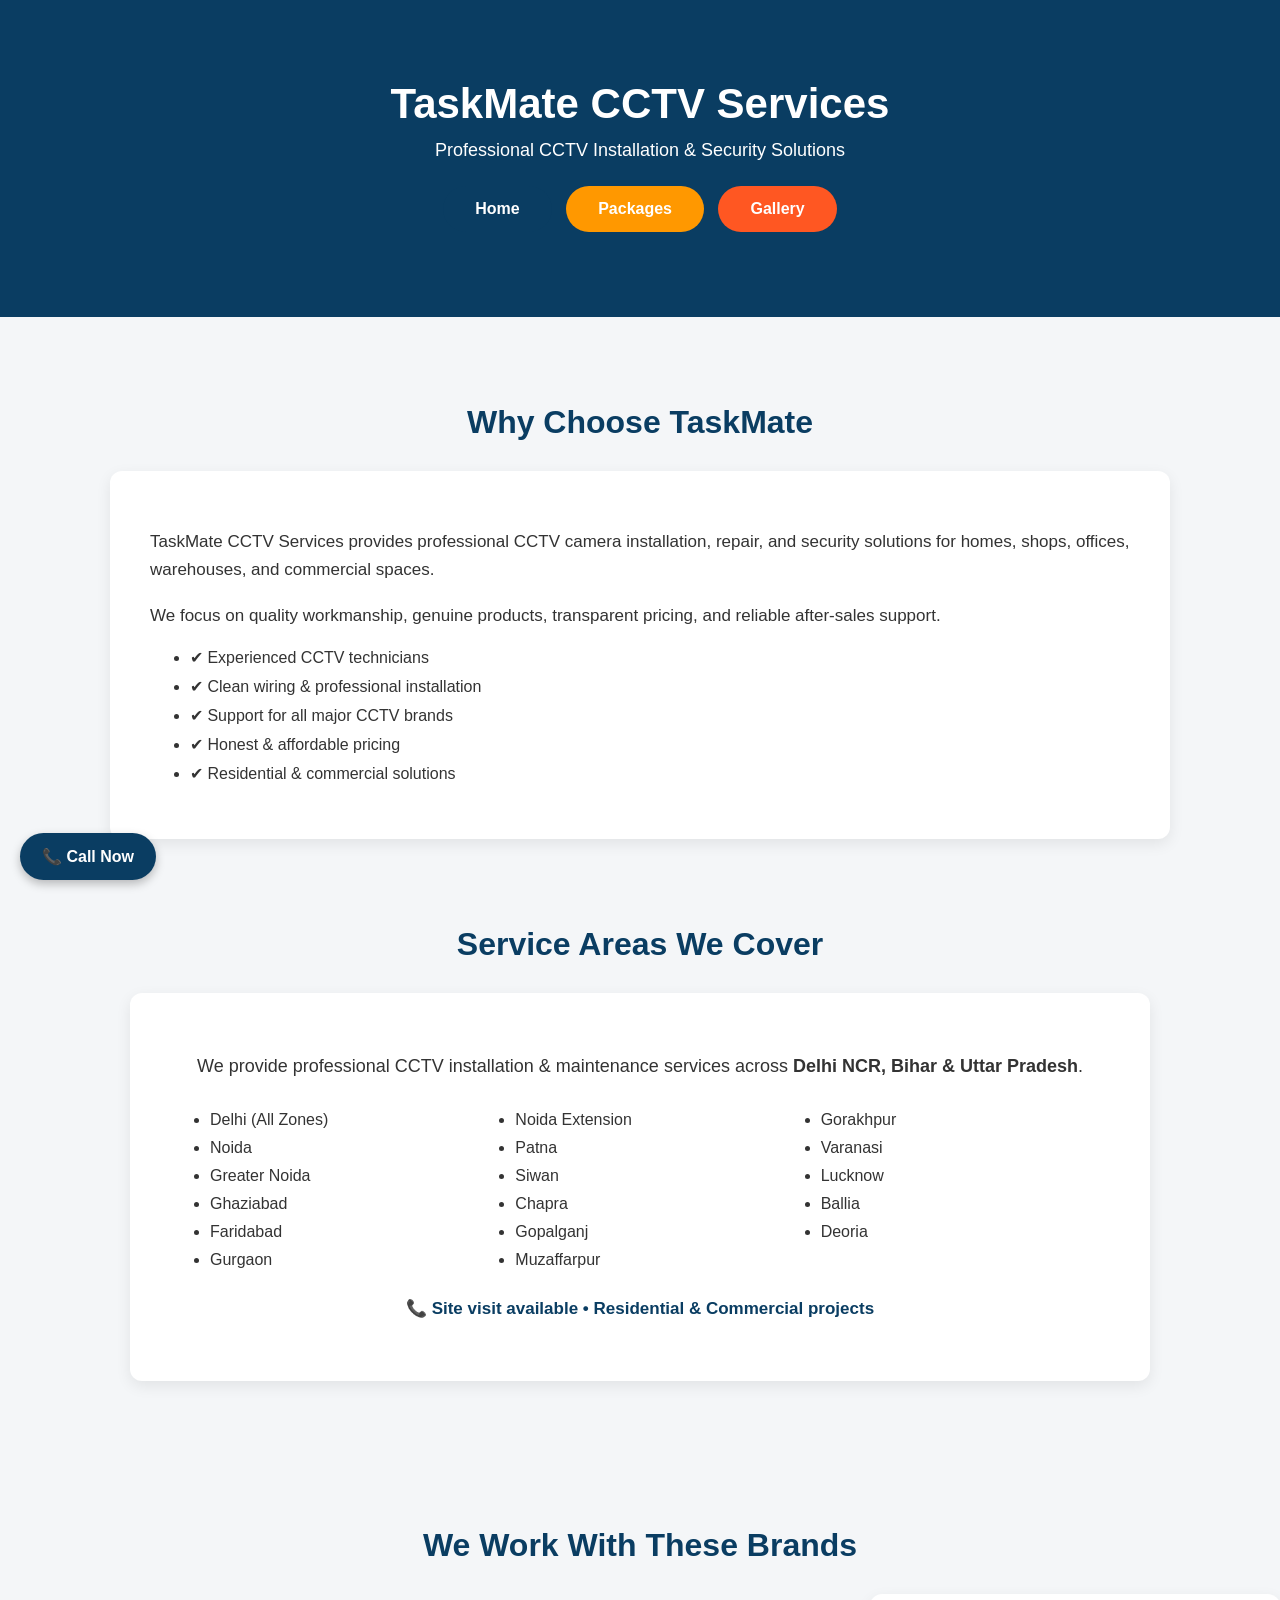
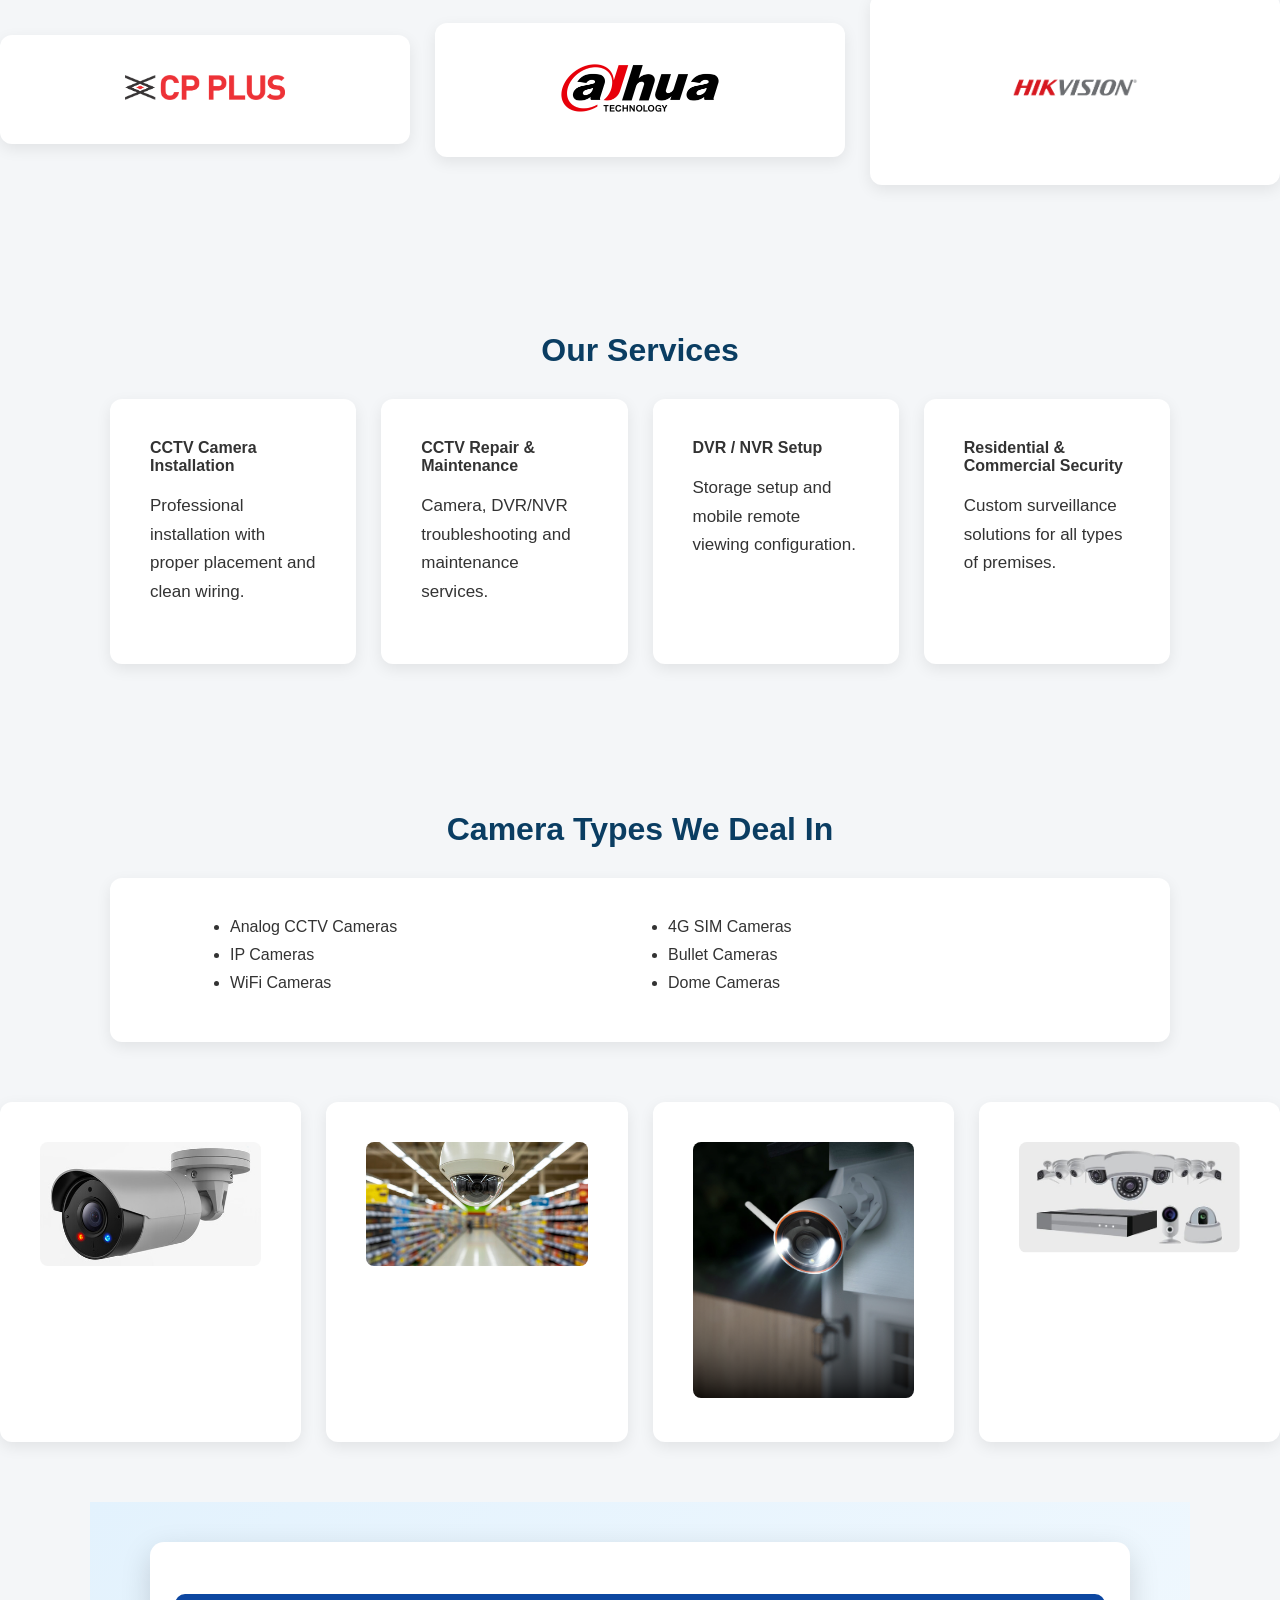
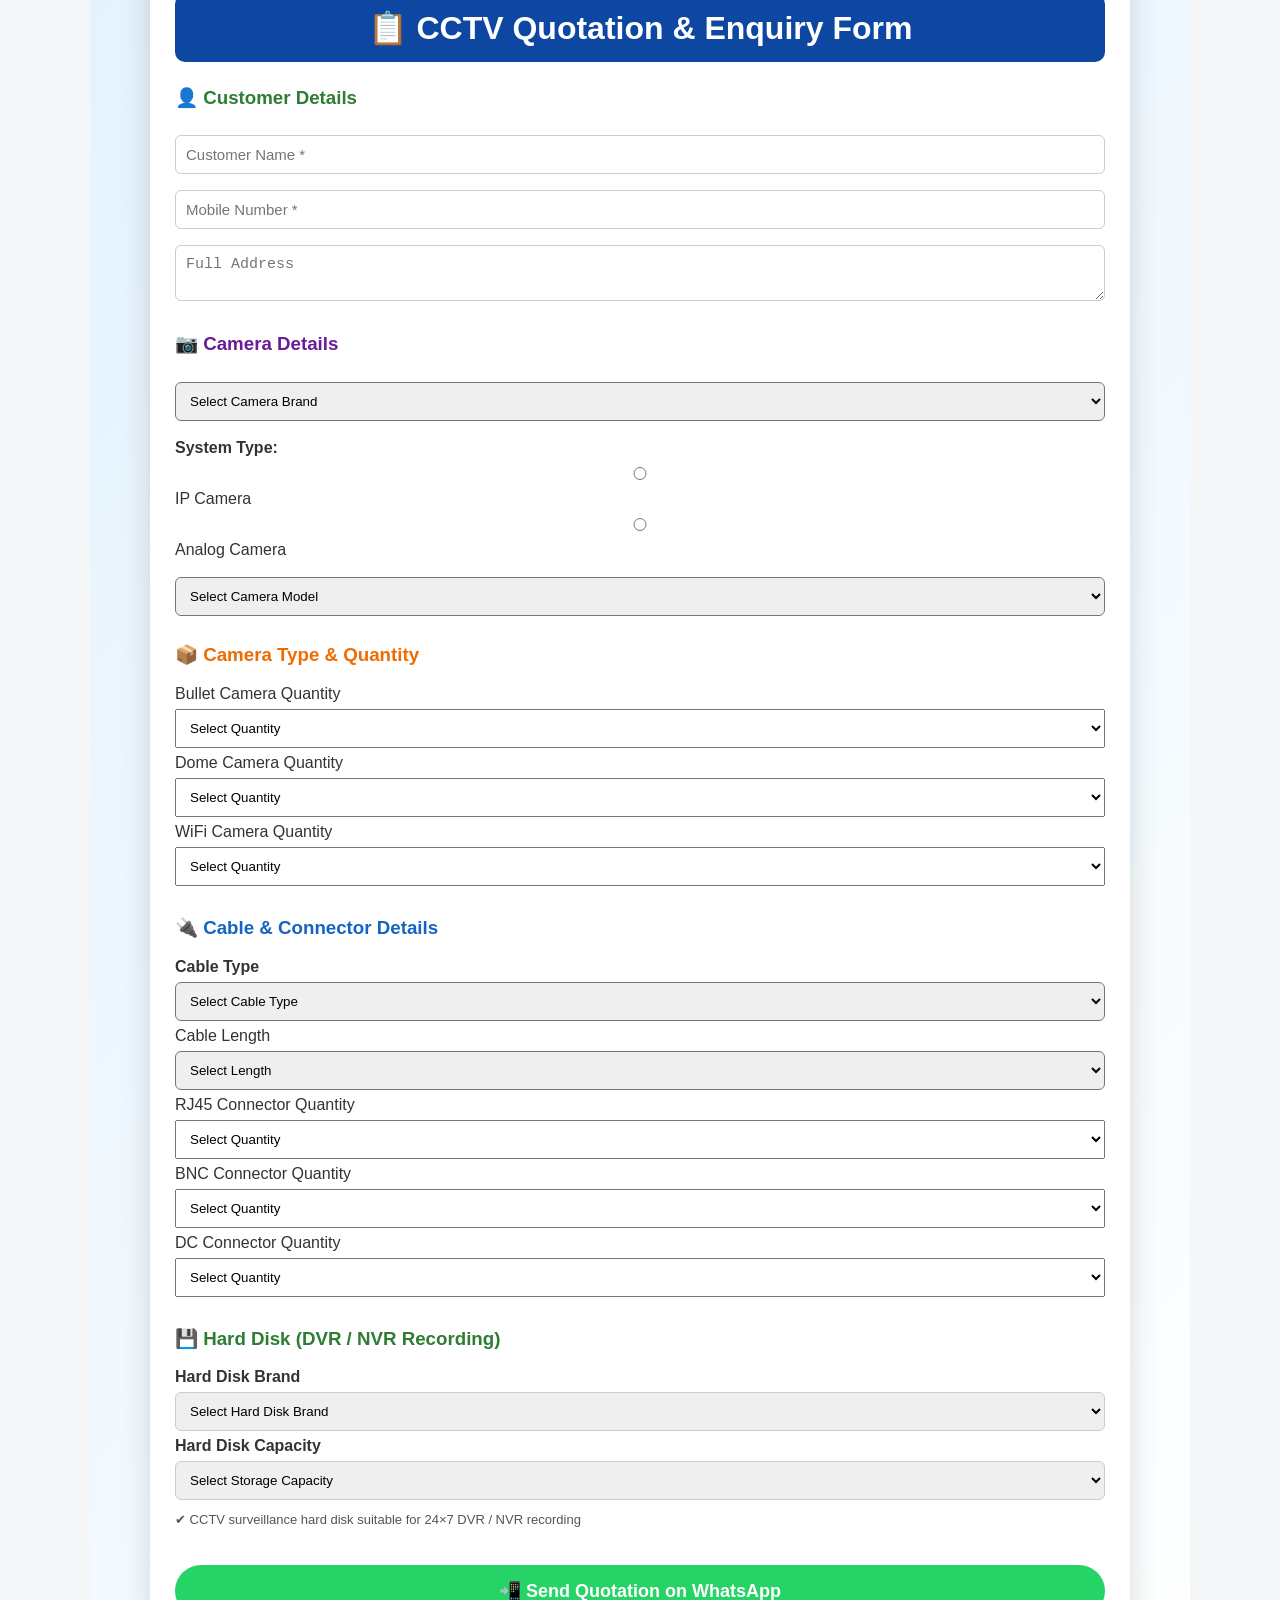
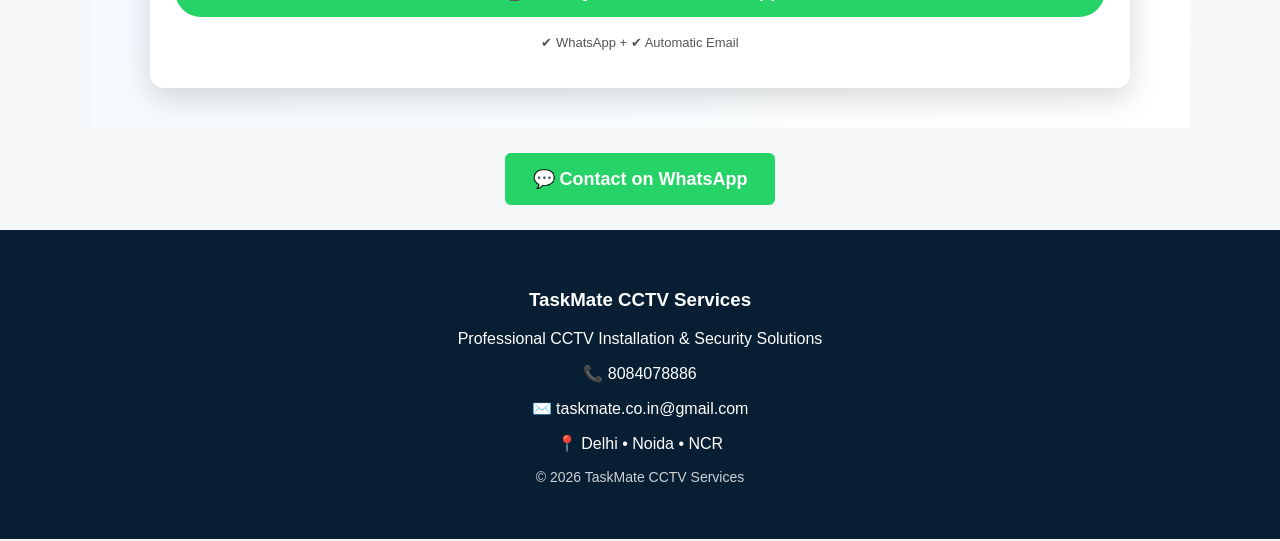
<file: index.html>
<!DOCTYPE html>
<html lang="en">
<head>
<meta charset="UTF-8">
<title>TaskMate CCTV Services</title>
<meta name="google-site-verification" content="LXJFi7jxEMC9XlQSpb-tr_0wqP33pbTT5JK7xH9klZg" />
<meta name="viewport" content="width=device-width, initial-scale=1.0">
<meta name="description" content="TaskMate CCTV Services – Professional CCTV Installation, Repair & Security Solutions in Delhi NCR">
<meta name="keywords" content="Best CCTV installer near me, CCTV installation service near me, CCTV maintenance service near me, CCTV camera repair near me, CCTV technician near me, Professional CCTV installer near me, CCTV service provider near me, CCTV AMC service near me, Home CCTV installation near me, Shop CCTV installation near me, Office CCTV installation near me, CCTV technician in Delhi, CCTV installer in Noida, CCTV service in Greater Noida, CCTV camera installation Delhi NCR, CCTV camera maintenance Delhi, Best CCTV technician in Noida, CCTV repair service in Greater Noida, Affordable CCTV installation near me, Trusted CCTV service near me, TaskMate CCTV Services, TaskMate CCTV Installer, TaskMate CCTV Service">

<meta name="author" content="TaskMate CCTV Services">

<style>
*{box-sizing:border-box}
body{
  margin:0;
  font-family:Arial, Helvetica, sans-serif;
  background:#f4f6f8;
  color:#333;
}

/* HEADER */
header{
  background:#0a3d62;
  color:#fff;
  padding:80px 20px;
  text-align:center;
}
header h1{
  margin:0;
  font-size:42px;
}
header p{
  margin-top:12px;
  font-size:18px;
}

/* SECTION */
section{
  max-width:1100px;
  margin:auto;
  padding:60px 20px;
}
h2{
  text-align:center;
  color:#0a3d62;
  margin-bottom:30px;
  font-size:32px;
}

/* BOX */
.box{
  background:#fff;
  padding:40px;
  border-radius:12px;
  box-shadow:0 5px 15px rgba(0,0,0,0.08);
}
.box p{
  font-size:17px;
  line-height:1.7;
}
.box ul li{
  margin-bottom:10px;
  font-size:16px;
}

/* GRID */
.grid{
  display:grid;
  grid-template-columns:repeat(auto-fit,minmax(240px,1fr));
  gap:25px;
}

/* FORM */
input, textarea, button{
  width:100%;
  padding:12px;
  margin:10px 0;
  border-radius:6px;
  border:1px solid #ccc;
  font-size:15px;
}
button{
  background:#0a3d62;
  color:#fff;
  border:none;
  font-weight:600;
  cursor:pointer;
}
button:hover{
  background:#08324f;
}

/* FOOTER */
footer{
  background:#081f33;
  color:#fff;
  padding:40px 20px;
  text-align:center;
}

/* FLOAT CALL BUTTON */
.call-btn{
  position:fixed;
  left:20px;
  bottom:20px;
  background:#0a3d62;
  color:#fff;
  padding:14px 22px;
  border-radius:50px;
  font-weight:600;
  text-decoration:none;
  box-shadow:0 4px 10px rgba(0,0,0,0.25);
  z-index:9999;
}
  /* ===== Service Areas Mobile Fix ===== */
@media (max-width: 768px) {

  /* Force single column on mobile */
  ul[style*="columns"] {
    columns: 1 !important;
    -webkit-columns: 1 !important;
    -moz-columns: 1 !important;
  }

  ul[style*="columns"] li {
    line-height: 1.6;
    font-size: 15px;
    margin-bottom: 10px;
  }

}

</style>
</head>

<body>

<header>
  <h1>TaskMate CCTV Services</h1>
  <p>Professional CCTV Installation & Security Solutions</p>

  <!-- NAVIGATION BUTTONS -->
  <div class="nav-buttons" style="margin-top:20px;text-align:center;">
    <a href="index.html" 
       style="display:inline-block;background:#0a3d62;color:#fff;
       padding:14px 32px;border-radius:30px;text-decoration:none;font-weight:600;margin:5px;">
      Home
    </a>

    <a href="packages.html" 
       style="display:inline-block;background:#ff9800;color:#fff;
       padding:14px 32px;border-radius:30px;text-decoration:none;font-weight:600;margin:5px;">
      Packages
    </a>

    <a href="gallery/gallery.html" 
       style="display:inline-block;background:#ff5722;color:#fff;
       padding:14px 32px;border-radius:30px;text-decoration:none;font-weight:600;margin:5px;">
      Gallery
    </a>
  </div>
</header>



<section>
  <h2>Why Choose TaskMate</h2>
  <div class="box">
    <p>
      TaskMate CCTV Services provides professional CCTV camera installation,
      repair, and security solutions for homes, shops, offices, warehouses,
      and commercial spaces.
    </p>
    <p>
      We focus on quality workmanship, genuine products, transparent pricing,
      and reliable after-sales support.
    </p>
    <ul>
      <li>✔ Experienced CCTV technicians</li>
      <li>✔ Clean wiring & professional installation</li>
      <li>✔ Support for all major CCTV brands</li>
      <li>✔ Honest & affordable pricing</li>
      <li>✔ Residential & commercial solutions</li>
    </ul>
  </div>
<section>
  <h2>Service Areas We Cover</h2>

  <div class="box">
    <p style="text-align:center;font-size:18px;">
      We provide professional CCTV installation & maintenance services across
      <strong>Delhi NCR, Bihar & Uttar Pradesh</strong>.
    </p>

    <ul style="columns:3;max-width:1000px;margin:30px auto 0;font-size:16px;">
      <!-- DELHI NCR -->
      <li>Delhi (All Zones)</li>
      <li>Noida</li>
      <li>Greater Noida</li>
      <li>Ghaziabad</li>
      <li>Faridabad</li>
      <li>Gurgaon</li>
      <li>Noida Extension</li>

      <!-- BIHAR -->
      <li>Patna</li>
      <li>Siwan</li>
      <li>Chapra</li>
      <li>Gopalganj</li>
      <li>Muzaffarpur</li>

      <!-- UTTAR PRADESH -->
      <li>Gorakhpur</li>
      <li>Varanasi</li>
      <li>Lucknow</li>
      <li>Ballia</li>
      <li>Deoria</li>
    </ul>

    <p style="text-align:center;margin-top:25px;font-weight:900;color:#0a3d62;">
      📞 Site visit available • Residential & Commercial projects
    </p>
  </div>
</section>

</section>
<h2>We Work With These Brands</h2>

<div class="grid" style="align-items:center; margin-bottom:60px;">

  <div class="box" style="text-align:center;">
    <img src="images/brands/cpplus-logo.png" alt="CP Plus CCTV Brand" style="max-width:160px;">
  </div>

  <div class="box" style="text-align:center;">
    <img src="images/brands/dahua-logo.png" alt="Dahua CCTV Brand" style="max-width:160px;">
  </div>

  <div class="box" style="text-align:center;">
    <img src="images/brands/hikvision-logo.png" alt="Hikvision CCTV Brand" style="max-width:160px;">
  </div>

</div>

<section>
  <h2>Our Services</h2>
  <div class="grid">
    <div class="box">
      <strong>CCTV Camera Installation</strong>
      <p>Professional installation with proper placement and clean wiring.</p>
    </div>
    <div class="box">
      <strong>CCTV Repair & Maintenance</strong>
      <p>Camera, DVR/NVR troubleshooting and maintenance services.</p>
    </div>
    <div class="box">
      <strong>DVR / NVR Setup</strong>
      <p>Storage setup and mobile remote viewing configuration.</p>
    </div>
    <div class="box">
      <strong>Residential & Commercial Security</strong>
      <p>Custom surveillance solutions for all types of premises.</p>
    </div>
  </div>
</section>

<section>
  <h2>Camera Types We Deal In</h2>
  <div class="box">
    <ul style="columns:2;max-width:900px;margin:auto;">
      <li>Analog CCTV Cameras</li>
      <li>IP Cameras</li>
      <li>WiFi Cameras</li>
      <li>4G SIM Cameras</li>
      <li>Bullet Cameras</li>
      <li>Dome Cameras</li>
    </ul>
  </div>
</section>
<div class="grid" style="margin-bottom:60px;">

  <div class="box" style="text-align:center;">
    <img src="images/cameras/bullet-camera.jpg" alt="Bullet CCTV Camera"
         style="max-width:100%;border-radius:8px;">
  </div>

  <div class="box" style="text-align:center;">
    <img src="images/cameras/dome-camera.jpg" alt="Dome CCTV Camera"
         style="max-width:100%;border-radius:8px;">
  </div>

  <div class="box" style="text-align:center;">
    <img src="images/cameras/bullet-icon.png" alt="WiFi CCTV Camera"
         style="max-width:100%;border-radius:8px;">
  </div>

  <div class="box" style="text-align:center;">
    <img src="images/cameras/nvr-dvr.webp" alt="DVR NVR CCTV System"
         style="max-width:100%;border-radius:8px;">
  </div>

</div>

<!-- ====== FINAL CCTV QUOTATION & ENQUIRY SECTION START ====== -->
<section id="enquiry" style="padding:40px 15px;background:linear-gradient(135deg,#e3f2fd,#ffffff);font-family:Arial,sans-serif;">
  <div style="max-width:980px;margin:auto;background:#fff;border-radius:14px;box-shadow:0 10px 30px rgba(0,0,0,0.15);padding:25px;">

    <h2 style="text-align:center;background:#0d47a1;color:#fff;padding:15px;border-radius:10px;margin-bottom:25px;">
      📋 CCTV Quotation & Enquiry Form
    </h2>

    <form id="quotationForm"
          action="https://formsubmit.co/taskmate.co.in@gmail.com"
          method="POST">
      <script>
document.getElementById('quotationForm').addEventListener('submit', function(){
  let msg =
    "New CCTV Quotation Enquiry\n\n" +
    "Name: " + document.getElementById('name').value + "\n" +
    "Mobile: " + document.getElementById('mobile').value + "\n" +
    "Address: " + document.getElementById('address').value + "\n\n" +

    "Camera Details\n" +
    "Brand: " + document.getElementById('brand').value + "\n" +
    "Model: " + document.getElementById('model').value + "\n" +
    "Bullet Qty: " + document.getElementById('bulletQty').value + "\n" +
    "Dome Qty: " + document.getElementById('domeQty').value + "\n" +
    "WiFi Qty: " + document.getElementById('wifiQty').value + "\n\n" +

    "Cable & Accessories\n" +
    "Cable Type: " + (document.querySelector('[name="Cable Type"]')?.value || '') + "\n" +
    "Cable Length: " + (document.querySelector('[name="Cable Length"]')?.value || '') + "\n" +
    "RJ45 Qty: " + (document.querySelector('[name="RJ45 Connector Qty"]')?.value || '') + "\n" +
    "BNC Qty: " + (document.querySelector('[name="BNC Connector Qty"]')?.value || '') + "\n" +
    "DC Qty: " + (document.querySelector('[name="DC Connector Qty"]')?.value || '') + "\n\n" +

    "Hard Disk\n" +
    "HDD Brand: " + (document.querySelector('[name="Hard Disk Brand"]')?.value || '') + "\n" +
    "HDD Capacity: " + (document.querySelector('[name="Hard Disk Capacity"]')?.value || '');

  window.open(
    "https://wa.me/918084078886?text=" + encodeURIComponent(msg),
    "_blank"
  );
});
</script>

      <!-- FormSubmit Settings -->
      <input type="hidden" name="_subject" value="New CCTV Quotation Enquiry">
      <input type="hidden" name="_captcha" value="false">
      <input type="hidden" name="_template" value="table">
<input type="hidden" name="_next"
value="https://taskmatecctvinstalation.github.io/taskmate/index.html">


      <!-- CUSTOMER DETAILS -->
      <h3 style="color:#2e7d32;">👤 Customer Details</h3>

      <input type="text" id="name" name="Customer Name" placeholder="Customer Name *" required style="width:100%;padding:10px;margin:8px 0;border-radius:6px;border:1px solid #ccc;">

      <input type="tel" id="mobile" name="Mobile Number" placeholder="Mobile Number *" required style="width:100%;padding:10px;margin:8px 0;border-radius:6px;border:1px solid #ccc;">

      <textarea id="address" name="Address" placeholder="Full Address" required style="width:100%;padding:10px;margin:8px 0;border-radius:6px;border:1px solid #ccc;"></textarea>

      <!-- CAMERA DETAILS -->
      <h3 style="color:#6a1b9a;margin-top:20px;">📷 Camera Details</h3>

      <!-- BRAND -->
      <select id="brand" name="Camera Brand" required style="width:100%;padding:10px;margin:8px 0;border-radius:6px;">
        <option value="">Select Camera Brand</option>
        <option>Hikvision</option>
        <option>CP Plus</option>
        <option>Dahua</option>
        <option>Honeywell</option>
        <option>Godrej</option>
        <option>Panasonic</option>
        <option>Prama</option>
        <option>No Preference</option>
      </select>

      <!-- SYSTEM TYPE -->
      <div style="margin:10px 0;">
        <strong>System Type:</strong><br>
        <label><input type="radio" name="System Type" value="IP Camera" required> IP Camera</label>
        &nbsp;&nbsp;
        <label><input type="radio" name="System Type" value="Analog Camera"> Analog Camera</label>
      </div>

      <!-- MODEL -->
      <select id="model" name="Camera Model" required style="width:100%;padding:10px;margin:8px 0;border-radius:6px;">
        <option value="">Select Camera Model</option>
        <option>2MP</option>
        <option>4MP</option>
        <option>5MP</option>
        <option>8MP</option>
        <option>ColorVu</option>
        <option>Full Color</option>
        <option>Audio Camera</option>
      </select>

      <!-- CAMERA TYPE & QUANTITY -->
      <h3 style="color:#ef6c00;margin-top:20px;">📦 Camera Type & Quantity</h3>

      <label>Bullet Camera Quantity</label>
      <select id="bulletQty" name="Bullet Camera Quantity" style="width:100%;padding:10px;margin:6px 0;">
        <option value="">Select Quantity</option>
        <script>for(let i=1;i<=100;i++){document.write(`<option>${i}</option>`);}</script>
      </select>

      <label>Dome Camera Quantity</label>
      <select id="domeQty" name="Dome Camera Quantity" style="width:100%;padding:10px;margin:6px 0;">
        <option value="">Select Quantity</option>
        <script>for(let i=1;i<=100;i++){document.write(`<option>${i}</option>`);}</script>
      </select>

      <label>WiFi Camera Quantity</label>
      <select id="wifiQty" name="WiFi Camera Quantity" style="width:100%;padding:10px;margin:6px 0;">
        <option value="">Select Quantity</option>
        <script>for(let i=1;i<=100;i++){document.write(`<option>${i}</option>`);}</script>
      </select>
      
      <!-- ====== CABLE & CONNECTOR DETAILS (ADDED) ====== -->
<h3 style="color:#1565c0;margin-top:25px;">🔌 Cable & Connector Details</h3>

<!-- CABLE TYPE -->
<label><strong>Cable Type</strong></label>
<select name="Cable Type" style="width:100%;padding:10px;margin:6px 0;border-radius:6px;">
  <option value="">Select Cable Type</option>
  <option>CAT6 Cable</option>
  <option>4+1 CCTV Cable</option>
</select>

<!-- CABLE LENGTH -->
<label>Cable Length</label>
<select name="Cable Length" style="width:100%;padding:10px;margin:6px 0;border-radius:6px;">
  <option value="">Select Length</option>
  <!-- 1m to 305m -->
  <script>
    for(let i=1;i<=305;i++){
      document.write(`<option>${i} Meter</option>`);
    }
  </script>
</select>

<!-- RJ45 CONNECTOR -->
<label>RJ45 Connector Quantity</label>
<select name="RJ45 Connector Qty" style="width:100%;padding:10px;margin:6px 0;">
  <option value="">Select Quantity</option>
  <script>
    for(let i=1;i<=500;i++){
      document.write(`<option>${i}</option>`);
    }
  </script>
</select>

<!-- BNC CONNECTOR -->
<label>BNC Connector Quantity</label>
<select name="BNC Connector Qty" style="width:100%;padding:10px;margin:6px 0;">
  <option value="">Select Quantity</option>
  <script>
    for(let i=1;i<=500;i++){
      document.write(`<option>${i}</option>`);
    }
  </script>
</select>

<!-- DC CONNECTOR -->
<label>DC Connector Quantity</label>
<select name="DC Connector Qty" style="width:100%;padding:10px;margin:6px 0;">
  <option value="">Select Quantity</option>
  <script>
    for(let i=1;i<=500;i++){
      document.write(`<option>${i}</option>`);
    }
  </script>
</select>
<!-- ====== CABLE & CONNECTOR DETAILS END ====== -->

      <!-- ====== HARD DISK DETAILS (FULL NEW CODE) ====== -->
<h3 style="color:#2e7d32;margin-top:25px;">💾 Hard Disk (DVR / NVR Recording)</h3>

<!-- HARD DISK BRAND -->
<label><strong>Hard Disk Brand</strong></label>
<select name="Hard Disk Brand"
        style="width:100%;padding:10px;margin:6px 0;border-radius:6px;border:1px solid #ccc;">
  <option value="">Select Hard Disk Brand</option>
  <option>WD (Western Digital)</option>
  <option>Seagate</option>
  <option>Toshiba</option>
  <option>Hikvision</option>
  <option>CP Plus</option>
  <option>Other / No Preference</option>
</select>

<!-- HARD DISK CAPACITY -->
<label><strong>Hard Disk Capacity</strong></label>
<select name="Hard Disk Capacity"
        style="width:100%;padding:10px;margin:6px 0;border-radius:6px;border:1px solid #ccc;">
  <option value="">Select Storage Capacity</option>
  <option>1 TB</option>
  <option>2 TB</option>
  <option>3 TB</option>
  <option>4 TB</option>
  <option>5 TB</option>
  <option>6 TB</option>
  <option>8 TB</option>
  <option>10 TB</option>
</select>

<!-- HARD DISK PURPOSE -->
<p style="font-size:13px;color:#555;margin-top:6px;">
  ✔ CCTV surveillance hard disk suitable for 24×7 DVR / NVR recording
</p>
<!-- ====== HARD DISK DETAILS END ====== -->


      <!-- SUBMIT -->
      <button type="submit" style="width:100%;margin-top:25px;padding:15px;background:#25D366;color:#fff;font-size:18px;border:none;border-radius:30px;cursor:pointer;">
        📲 Send Quotation on WhatsApp
      </button>

      <p style="text-align:center;font-size:13px;color:#555;margin-top:8px;">
        ✔ WhatsApp + ✔ Automatic Email
      </p>
    </form>
  </div>
</section>

<script>
document.getElementById('quotationForm').addEventListener('submit', function(e){
  e.preventDefault(); // ❗ ERROR FIX

  let msg =
    "📋 CCTV Quotation Enquiry\n\n" +

    "👤 Customer Details\n" +
    "Name: " + document.getElementById('name').value + "\n" +
    "Mobile: " + document.getElementById('mobile').value + "\n" +
    "Address: " + document.getElementById('address').value + "\n\n" +

    "📷 Camera Details\n" +
    "Brand: " + document.getElementById('brand').value + "\n" +
    "Model: " + document.getElementById('model').value + "\n" +
    "Bullet Qty: " + document.getElementById('bulletQty').value + "\n" +
    "Dome Qty: " + document.getElementById('domeQty').value + "\n" +
    "WiFi Qty: " + document.getElementById('wifiQty').value + "\n\n" +

    "🔌 Cable & Accessories\n" +
    "Cable Type: " + (document.querySelector('[name=\"Cable Type\"]')?.value || '') + "\n" +
    "Cable Length: " + (document.querySelector('[name=\"Cable Length\"]')?.value || '') + "\n" +
    "RJ45 Qty: " + (document.querySelector('[name=\"RJ45 Connector Qty\"]')?.value || '') + "\n" +
    "BNC Qty: " + (document.querySelector('[name=\"BNC Connector Qty\"]')?.value || '') + "\n" +
    "DC Qty: " + (document.querySelector('[name=\"DC Connector Qty\"]')?.value || '') + "\n\n" +

    "💾 Hard Disk\n" +
    "Brand: " + (document.querySelector('[name=\"Hard Disk Brand\"]')?.value || '') + "\n" +
    "Capacity: " + (document.querySelector('[name=\"Hard Disk Capacity\"]')?.value || '');

  window.open(
    "https://wa.me/918084078886?text=" + encodeURIComponent(msg),
    "_blank"
  );
});
</script>

  
<!-- ====== FINAL CCTV QUOTATION & ENQUIRY SECTION END ====== -->

<!-- WHATSAPP BUTTON (SAFE) -->
<p style="text-align:center;margin:40px 0;">
  <a href="https://wa.me/918084078886"
     style="background:#25D366;color:#fff;padding:16px 28px;
     font-size:18px;font-weight:600;border-radius:6px;
     text-decoration:none;">
    💬 Contact on WhatsApp
  </a>
</p>

<footer>
  <h3>TaskMate CCTV Services</h3>
  <p>Professional CCTV Installation & Security Solutions</p>

  <p>
    📞 <a href="tel:8084078886" style="color:#fff;text-decoration:none;">
    8084078886</a>
  </p>

  <p>
    ✉️ <a href="mailto:taskmate.co.in@gmail.com"
    style="color:#fff;text-decoration:none;">
    taskmate.co.in@gmail.com</a>
  </p>

  <p>📍 Delhi • Noida • NCR</p>

  <p style="font-size:14px;opacity:0.8;">
    © 2026 TaskMate CCTV Services
  </p>
</footer>

<a href="tel:8084078886" class="call-btn">📞 Call Now</a>

<div ondblclick="openAdmin()"
     style="position:fixed;
     top:0;
     left:0;
     width:60px;
     height:60px;
     z-index:9999;">
</div>

<script>
function openAdmin(){
    window.location.href = "admin-quotation/login.html";
}
</script>
  
</body>
</html>
</file>
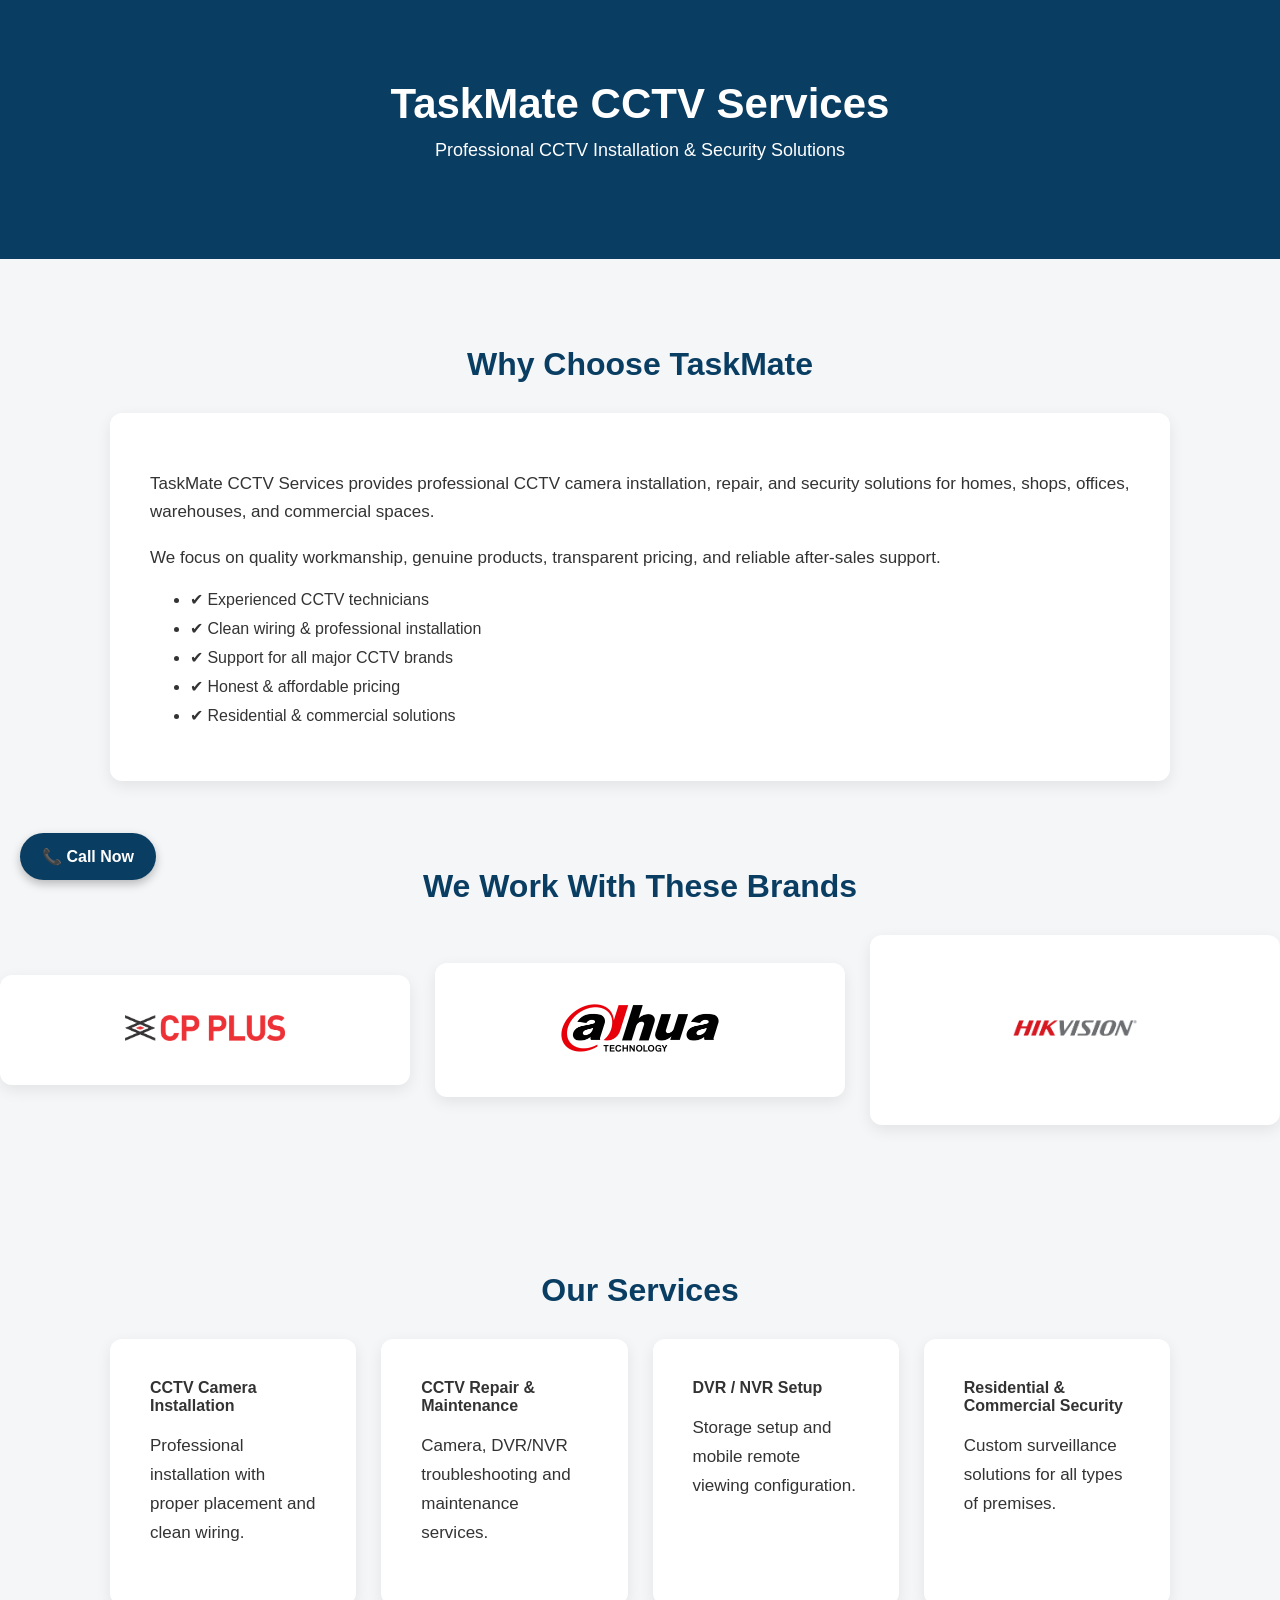
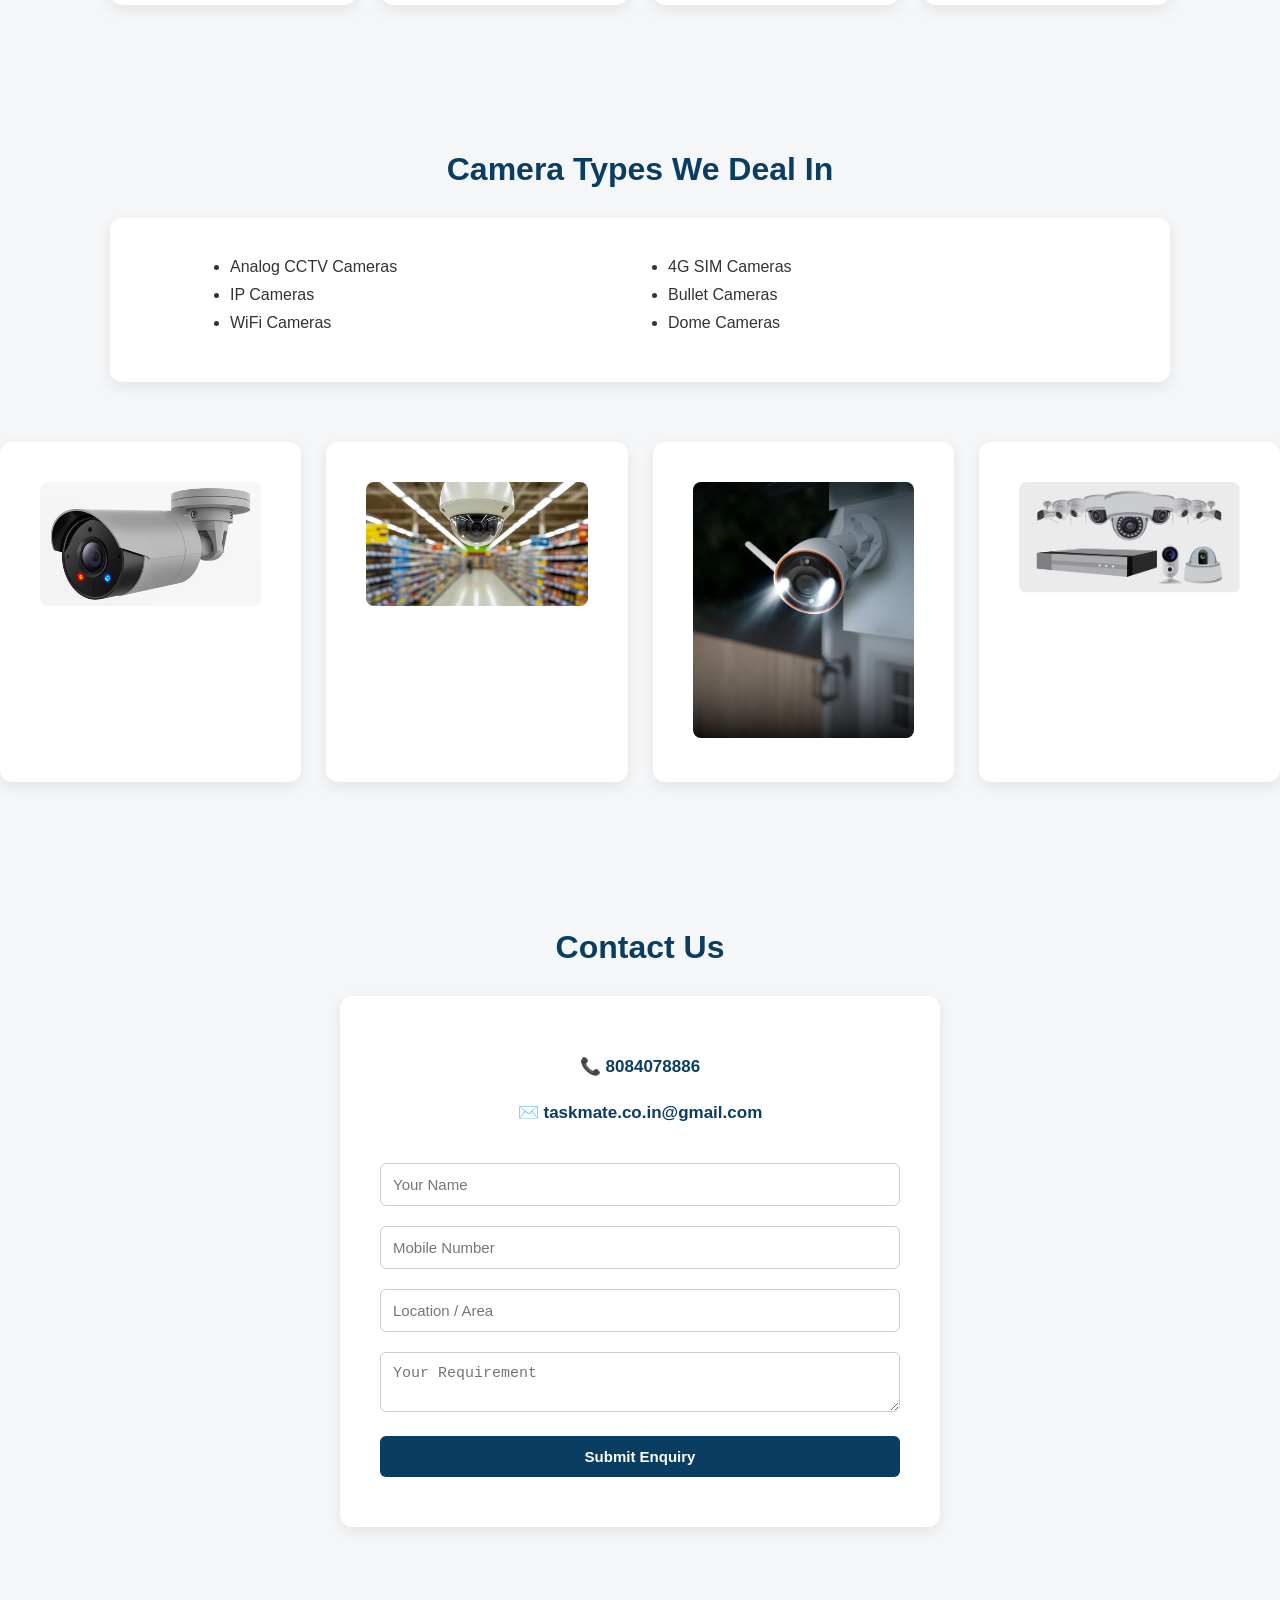
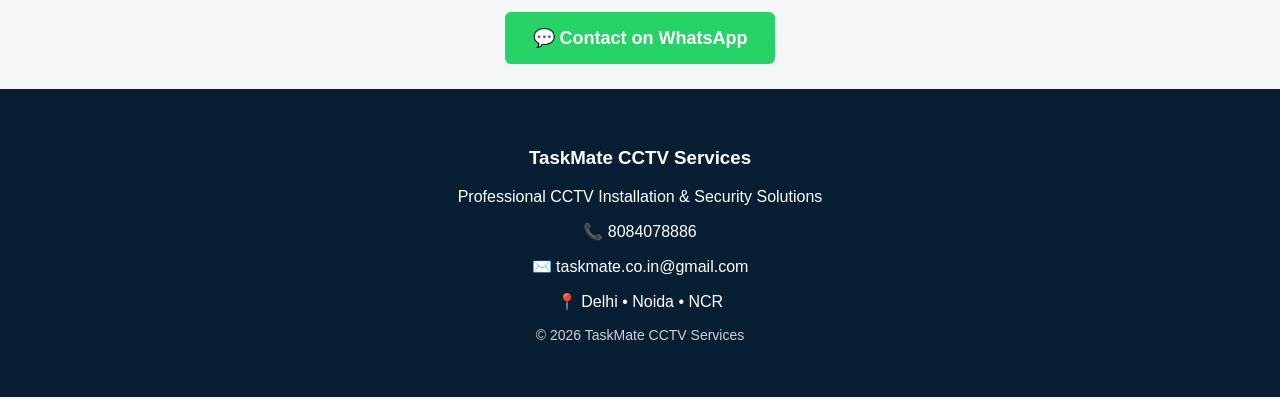
<file: index.html.html>
<!DOCTYPE html>
<html lang="en">
<head>
<meta charset="UTF-8">
<title>TaskMate CCTV Services</title>

<meta name="viewport" content="width=device-width, initial-scale=1.0">
<meta name="description" content="TaskMate CCTV Services – Professional CCTV Installation, Repair & Security Solutions in Delhi NCR">
<meta name="keywords" content="CCTV installation Delhi, CCTV services Noida, CCTV camera repair, WiFi CCTV camera, 4G CCTV camera">
<meta name="author" content="TaskMate CCTV Services">

<style>
*{box-sizing:border-box}
body{
  margin:0;
  font-family:Arial, Helvetica, sans-serif;
  background:#f4f6f8;
  color:#333;
}

/* HEADER */
header{
  background:#0a3d62;
  color:#fff;
  padding:80px 20px;
  text-align:center;
}
header h1{
  margin:0;
  font-size:42px;
}
header p{
  margin-top:12px;
  font-size:18px;
}

/* SECTION */
section{
  max-width:1100px;
  margin:auto;
  padding:60px 20px;
}
h2{
  text-align:center;
  color:#0a3d62;
  margin-bottom:30px;
  font-size:32px;
}

/* BOX */
.box{
  background:#fff;
  padding:40px;
  border-radius:12px;
  box-shadow:0 5px 15px rgba(0,0,0,0.08);
}
.box p{
  font-size:17px;
  line-height:1.7;
}
.box ul li{
  margin-bottom:10px;
  font-size:16px;
}

/* GRID */
.grid{
  display:grid;
  grid-template-columns:repeat(auto-fit,minmax(240px,1fr));
  gap:25px;
}

/* FORM */
input, textarea, button{
  width:100%;
  padding:12px;
  margin:10px 0;
  border-radius:6px;
  border:1px solid #ccc;
  font-size:15px;
}
button{
  background:#0a3d62;
  color:#fff;
  border:none;
  font-weight:600;
  cursor:pointer;
}
button:hover{
  background:#08324f;
}

/* FOOTER */
footer{
  background:#081f33;
  color:#fff;
  padding:40px 20px;
  text-align:center;
}

/* FLOAT CALL BUTTON */
.call-btn{
  position:fixed;
  left:20px;
  bottom:20px;
  background:#0a3d62;
  color:#fff;
  padding:14px 22px;
  border-radius:50px;
  font-weight:600;
  text-decoration:none;
  box-shadow:0 4px 10px rgba(0,0,0,0.25);
  z-index:9999;
}
</style>
</head>

<body>

<header>
  <h1>TaskMate CCTV Services</h1>
  <p>Professional CCTV Installation & Security Solutions</p>
</header>

<section>
  <h2>Why Choose TaskMate</h2>
  <div class="box">
    <p>
      TaskMate CCTV Services provides professional CCTV camera installation,
      repair, and security solutions for homes, shops, offices, warehouses,
      and commercial spaces.
    </p>
    <p>
      We focus on quality workmanship, genuine products, transparent pricing,
      and reliable after-sales support.
    </p>
    <ul>
      <li>✔ Experienced CCTV technicians</li>
      <li>✔ Clean wiring & professional installation</li>
      <li>✔ Support for all major CCTV brands</li>
      <li>✔ Honest & affordable pricing</li>
      <li>✔ Residential & commercial solutions</li>
    </ul>
  </div>

</section>
<h2>We Work With These Brands</h2>

<div class="grid" style="align-items:center; margin-bottom:60px;">

  <div class="box" style="text-align:center;">
    <img src="../images/brands/cpplus-logo.png" alt="CP Plus CCTV Brand" style="max-width:160px;">
  </div>

  <div class="box" style="text-align:center;">
    <img src="../images/brands/dahua-logo.png" alt="Dahua CCTV Brand" style="max-width:160px;">
  </div>

  <div class="box" style="text-align:center;">
    <img src="../images/brands/hikvision-logo.png" alt="Hikvision CCTV Brand" style="max-width:160px;">
  </div>

</div>

<section>
  <h2>Our Services</h2>
  <div class="grid">
    <div class="box">
      <strong>CCTV Camera Installation</strong>
      <p>Professional installation with proper placement and clean wiring.</p>
    </div>
    <div class="box">
      <strong>CCTV Repair & Maintenance</strong>
      <p>Camera, DVR/NVR troubleshooting and maintenance services.</p>
    </div>
    <div class="box">
      <strong>DVR / NVR Setup</strong>
      <p>Storage setup and mobile remote viewing configuration.</p>
    </div>
    <div class="box">
      <strong>Residential & Commercial Security</strong>
      <p>Custom surveillance solutions for all types of premises.</p>
    </div>
  </div>
</section>

<section>
  <h2>Camera Types We Deal In</h2>
  <div class="box">
    <ul style="columns:2;max-width:900px;margin:auto;">
      <li>Analog CCTV Cameras</li>
      <li>IP Cameras</li>
      <li>WiFi Cameras</li>
      <li>4G SIM Cameras</li>
      <li>Bullet Cameras</li>
      <li>Dome Cameras</li>
    </ul>
  </div>
</section>
<div class="grid" style="margin-bottom:60px;">

  <div class="box" style="text-align:center;">
    <img src="../images/cameras/bullet-camera.jpg" alt="Bullet CCTV Camera"
         style="max-width:100%;border-radius:8px;">
  </div>

  <div class="box" style="text-align:center;">
    <img src="../images/cameras/dome-camera.jpg" alt="Dome CCTV Camera"
         style="max-width:100%;border-radius:8px;">
  </div>

  <div class="box" style="text-align:center;">
    <img src="../images/cameras/bullet-icon.png" alt="WiFi CCTV Camera"
         style="max-width:100%;border-radius:8px;">
  </div>

  <div class="box" style="text-align:center;">
    <img src="../images/cameras/nvr-dvr.webp" alt="DVR NVR CCTV System"
         style="max-width:100%;border-radius:8px;">
  </div>

</div>

<section>
  <h2>Contact Us</h2>
  <div class="box" style="max-width:600px;margin:auto;">

    <p style="text-align:center;margin-bottom:15px;">
      📞 <a href="tel:8084078886" style="color:#0a3d62;text-decoration:none;font-weight:600;">
      8084078886</a>
    </p>

    <p style="text-align:center;margin-bottom:25px;">
      ✉️ <a href="mailto:taskmate.co.in@gmail.com"
      style="color:#0a3d62;text-decoration:none;font-weight:600;">
      taskmate.co.in@gmail.com</a>
    </p>

    <form action="https://formsubmit.co/taskmate.co.in@gmail.com" method="POST">

      <input type="text" name="name" placeholder="Your Name" required>
      <input type="tel" name="phone" placeholder="Mobile Number" required>
      <input type="text" name="location" placeholder="Location / Area">
      <textarea name="message" placeholder="Your Requirement"></textarea>

      <input type="hidden" name="_subject" value="New CCTV Enquiry - TaskMate">
      <input type="hidden" name="_captcha" value="false">
      <input type="hidden" name="_template" value="table">

      <button type="submit">Submit Enquiry</button>
    </form>
  </div>
</section>

<!-- WHATSAPP BUTTON (SAFE) -->
<p style="text-align:center;margin:40px 0;">
  <a href="https://wa.me/918084078886"
     style="background:#25D366;color:#fff;padding:16px 28px;
     font-size:18px;font-weight:600;border-radius:6px;
     text-decoration:none;">
    💬 Contact on WhatsApp
  </a>
</p>

<footer>
  <h3>TaskMate CCTV Services</h3>
  <p>Professional CCTV Installation & Security Solutions</p>

  <p>
    📞 <a href="tel:8084078886" style="color:#fff;text-decoration:none;">
    8084078886</a>
  </p>

  <p>
    ✉️ <a href="mailto:taskmate.co.in@gmail.com"
    style="color:#fff;text-decoration:none;">
    taskmate.co.in@gmail.com</a>
  </p>

  <p>📍 Delhi • Noida • NCR</p>

  <p style="font-size:14px;opacity:0.8;">
    © 2026 TaskMate CCTV Services
  </p>
</footer>

<a href="tel:8084078886" class="call-btn">📞 Call Now</a>

</body>
</html>
</file>
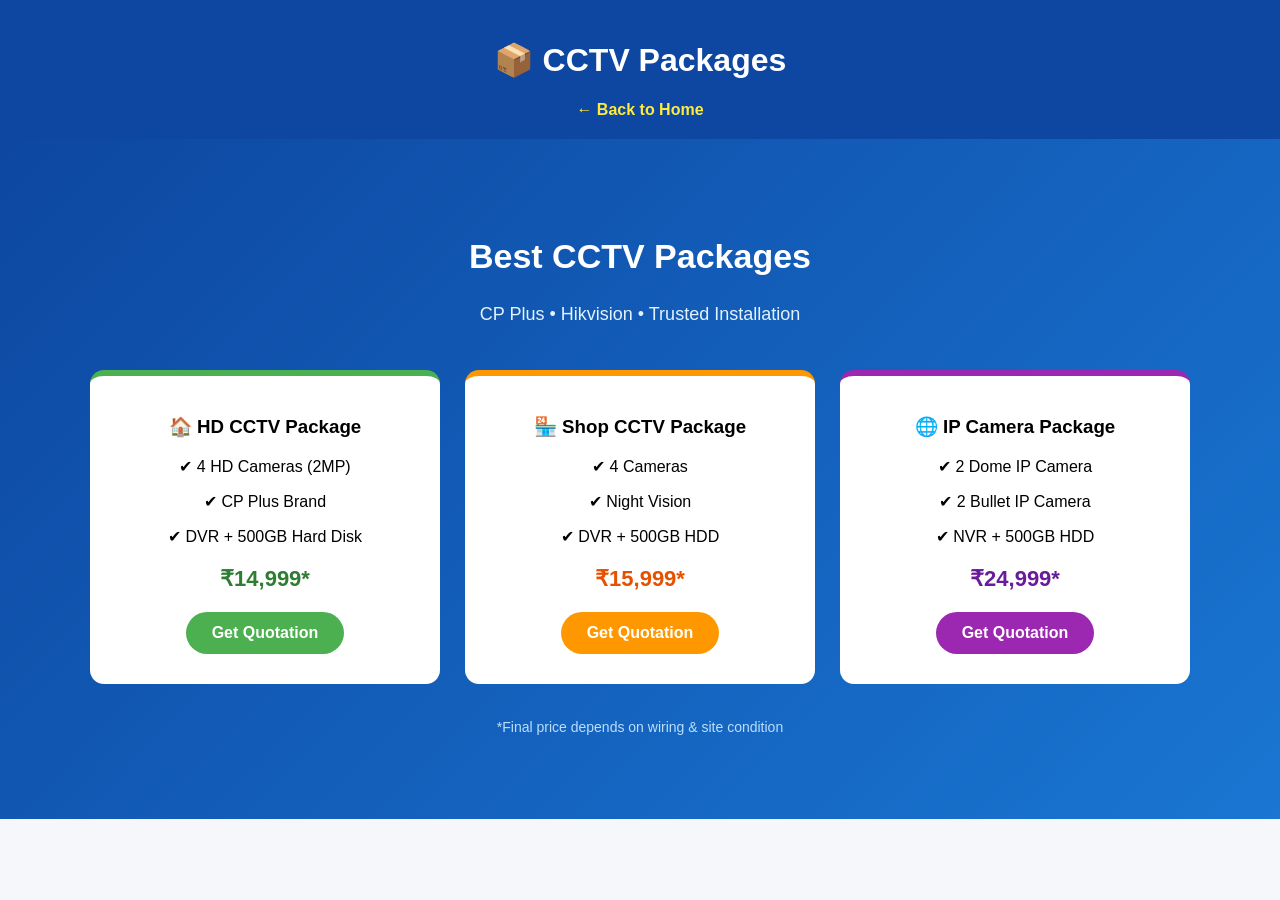
<file: packages.html>
<!DOCTYPE html>
<html lang="en">
<head>
<meta charset="UTF-8">
<meta name="viewport" content="width=device-width, initial-scale=1.0">
<title>CCTV Packages | TaskMate CCTV</title>

<style>
body{
  margin:0;
  font-family:Arial, Helvetica, sans-serif;
  background:#f5f7fa;
}

/* ===== HEADER ===== */
.header{
  background:#0d47a1;
  color:#fff;
  padding:20px;
  text-align:center;
}
.header a{
  color:#ffeb3b;
  text-decoration:none;
  font-weight:bold;
}

/* ===== PACKAGES SECTION ===== */
.packages{
  padding:70px 20px;
  background:linear-gradient(135deg,#0d47a1,#1976d2);
}
.packages h2{
  text-align:center;
  color:#fff;
  font-size:34px;
}
.packages p.sub{
  text-align:center;
  color:#e3f2fd;
  font-size:18px;
  margin-bottom:45px;
}

.grid{
  max-width:1100px;
  margin:auto;
  display:grid;
  grid-template-columns:repeat(auto-fit,minmax(260px,1fr));
  gap:25px;
}

.card{
  background:#fff;
  border-radius:14px;
  padding:30px;
  text-align:center;
  position:relative;
}
.card h3{
  margin-top:10px;
}
.price{
  font-size:22px;
  margin:20px 0;
  font-weight:bold;
}
.btn{
  display:inline-block;
  padding:12px 26px;
  border-radius:30px;
  color:#fff;
  text-decoration:none;
  font-weight:600;
}

/* colors */
.green{border-top:6px solid #4caf50;}
.orange{border-top:6px solid #ff9800;}
.purple{border-top:6px solid #9c27b0;}
.green .price{color:#2e7d32;}
.orange .price{color:#e65100;}
.purple .price{color:#6a1b9a;}
.green .btn{background:#4caf50;}
.orange .btn{background:#ff9800;}
.purple .btn{background:#9c27b0;}
</style>
</head>

<body>

<!-- HEADER -->
<div class="header">
  <h1>📦 CCTV Packages</h1>
  <a href="index.html">← Back to Home</a>
</div>

<!-- PACKAGES -->
<section class="packages">
  <h2>Best CCTV Packages</h2>
  <p class="sub">CP Plus • Hikvision • Trusted Installation</p>

  <div class="grid">

    <!-- HD PACKAGE -->
    <div class="card green">
      <h3>🏠 HD CCTV Package</h3>
      <p>✔ 4 HD Cameras (2MP)</p>
      <p>✔ CP Plus Brand</p>
      <p>✔ DVR + 500GB Hard Disk</p>
      <p class="price">₹14,999*</p>
      <a class="btn" href="index.html#enquiry">Get Quotation</a>
    </div>

    <!-- SHOP PACKAGE -->
    <div class="card orange">
      <h3>🏪 Shop CCTV Package</h3>
      <p>✔ 4 Cameras</p>
      <p>✔ Night Vision</p>
      <p>✔ DVR + 500GB HDD</p>
      <p class="price">₹15,999*</p>
      <a class="btn" href="index.html#enquiry">Get Quotation</a>
    </div>

    <!-- IP PACKAGE -->
    <div class="card purple">
      <h3>🌐 IP Camera Package</h3>
      <p>✔ 2 Dome IP Camera</p>
      <p>✔ 2 Bullet IP Camera</p>
      <p>✔ NVR + 500GB HDD</p>
      <p class="price">₹24,999*</p>
      <a class="btn" href="index.html#enquiry">Get Quotation</a>
    </div>

  </div>

  <p style="text-align:center;color:#bbdefb;font-size:14px;margin-top:35px;">
    *Final price depends on wiring & site condition
  </p>
</section>

</body>
</html>
</file>
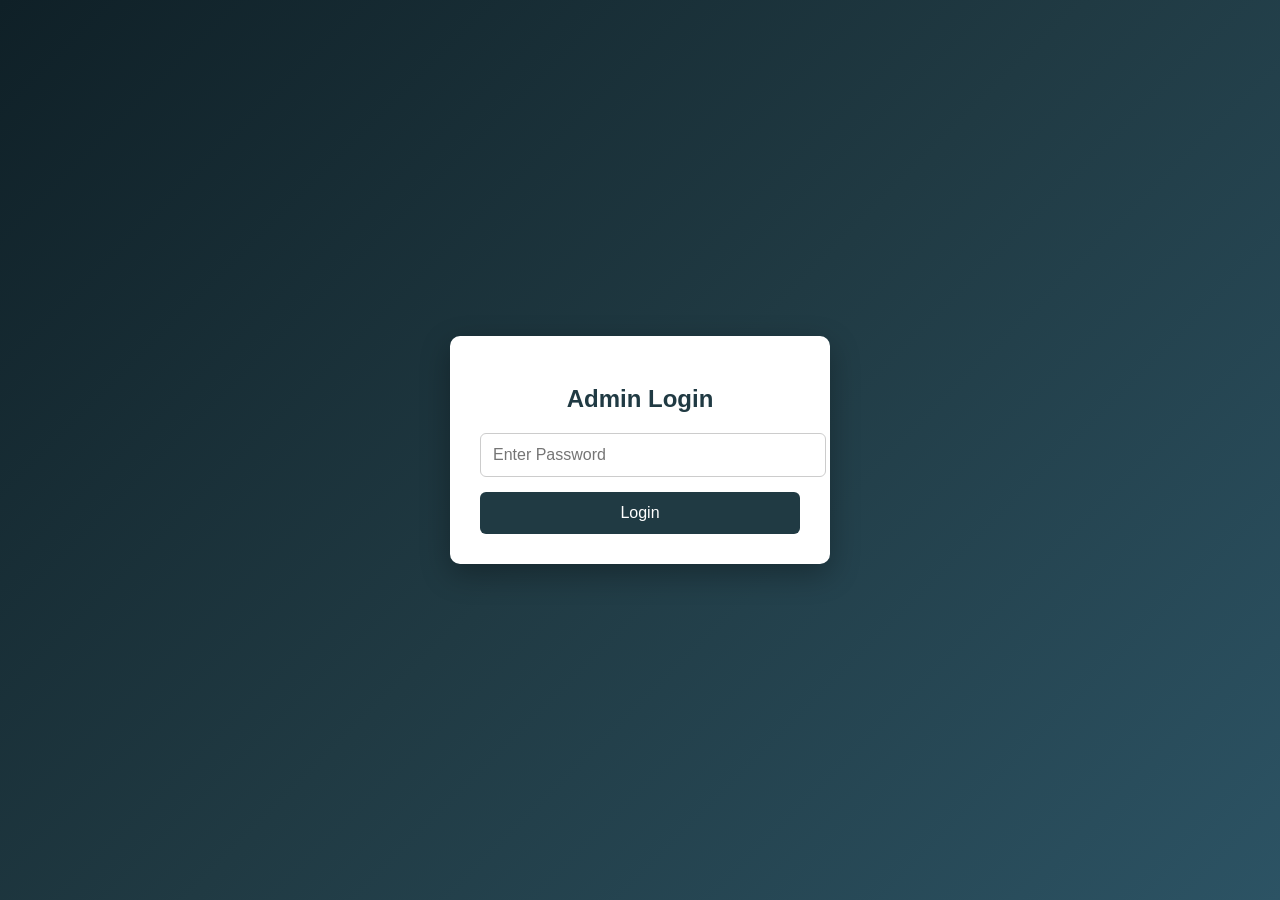
<file: admin-quotation/login.html>
<!DOCTYPE html>
<html lang="en">
<head>
<meta charset="UTF-8">
<title>Admin Login | TaskMate CCTV</title>
<meta name="viewport" content="width=device-width, initial-scale=1.0">

<style>
body{
  margin:0;
  height:100vh;
  display:flex;
  justify-content:center;
  align-items:center;
  background:linear-gradient(135deg,#0f2027,#203a43,#2c5364);
  font-family:Arial, sans-serif;
}
.login-box{
  background:#fff;
  padding:30px;
  width:320px;
  border-radius:10px;
  text-align:center;
  box-shadow:0 10px 30px rgba(0,0,0,0.3);
}
.login-box h2{
  margin-bottom:20px;
  color:#203a43;
}
.login-box input{
  width:100%;
  padding:12px;
  margin-bottom:15px;
  border:1px solid #ccc;
  border-radius:6px;
  font-size:16px;
}
.login-box button{
  width:100%;
  padding:12px;
  border:none;
  background:#203a43;
  color:#fff;
  font-size:16px;
  border-radius:6px;
  cursor:pointer;
}
.login-box button:hover{
  background:#2c5364;
}
.error{
  color:red;
  display:none;
  margin-top:10px;
}
</style>
</head>

<body>

<div class="login-box">
  <h2>Admin Login</h2>
  <input type="password" id="password" placeholder="Enter Password">
  <button onclick="checkLogin()">Login</button>
  <div class="error" id="errorMsg">Wrong Password!</div>
</div>

<script>
function checkLogin(){
  const correctPassword = "f3145@@@J"; // 👉 aap chaaho to change kar sakte ho
  const enteredPassword = document.getElementById("password").value;

  if(enteredPassword === correctPassword){
    window.location.href = "admin.html";
  } else {
    document.getElementById("errorMsg").style.display = "block";
  }
}
</script>

</body>
</html>
</file>
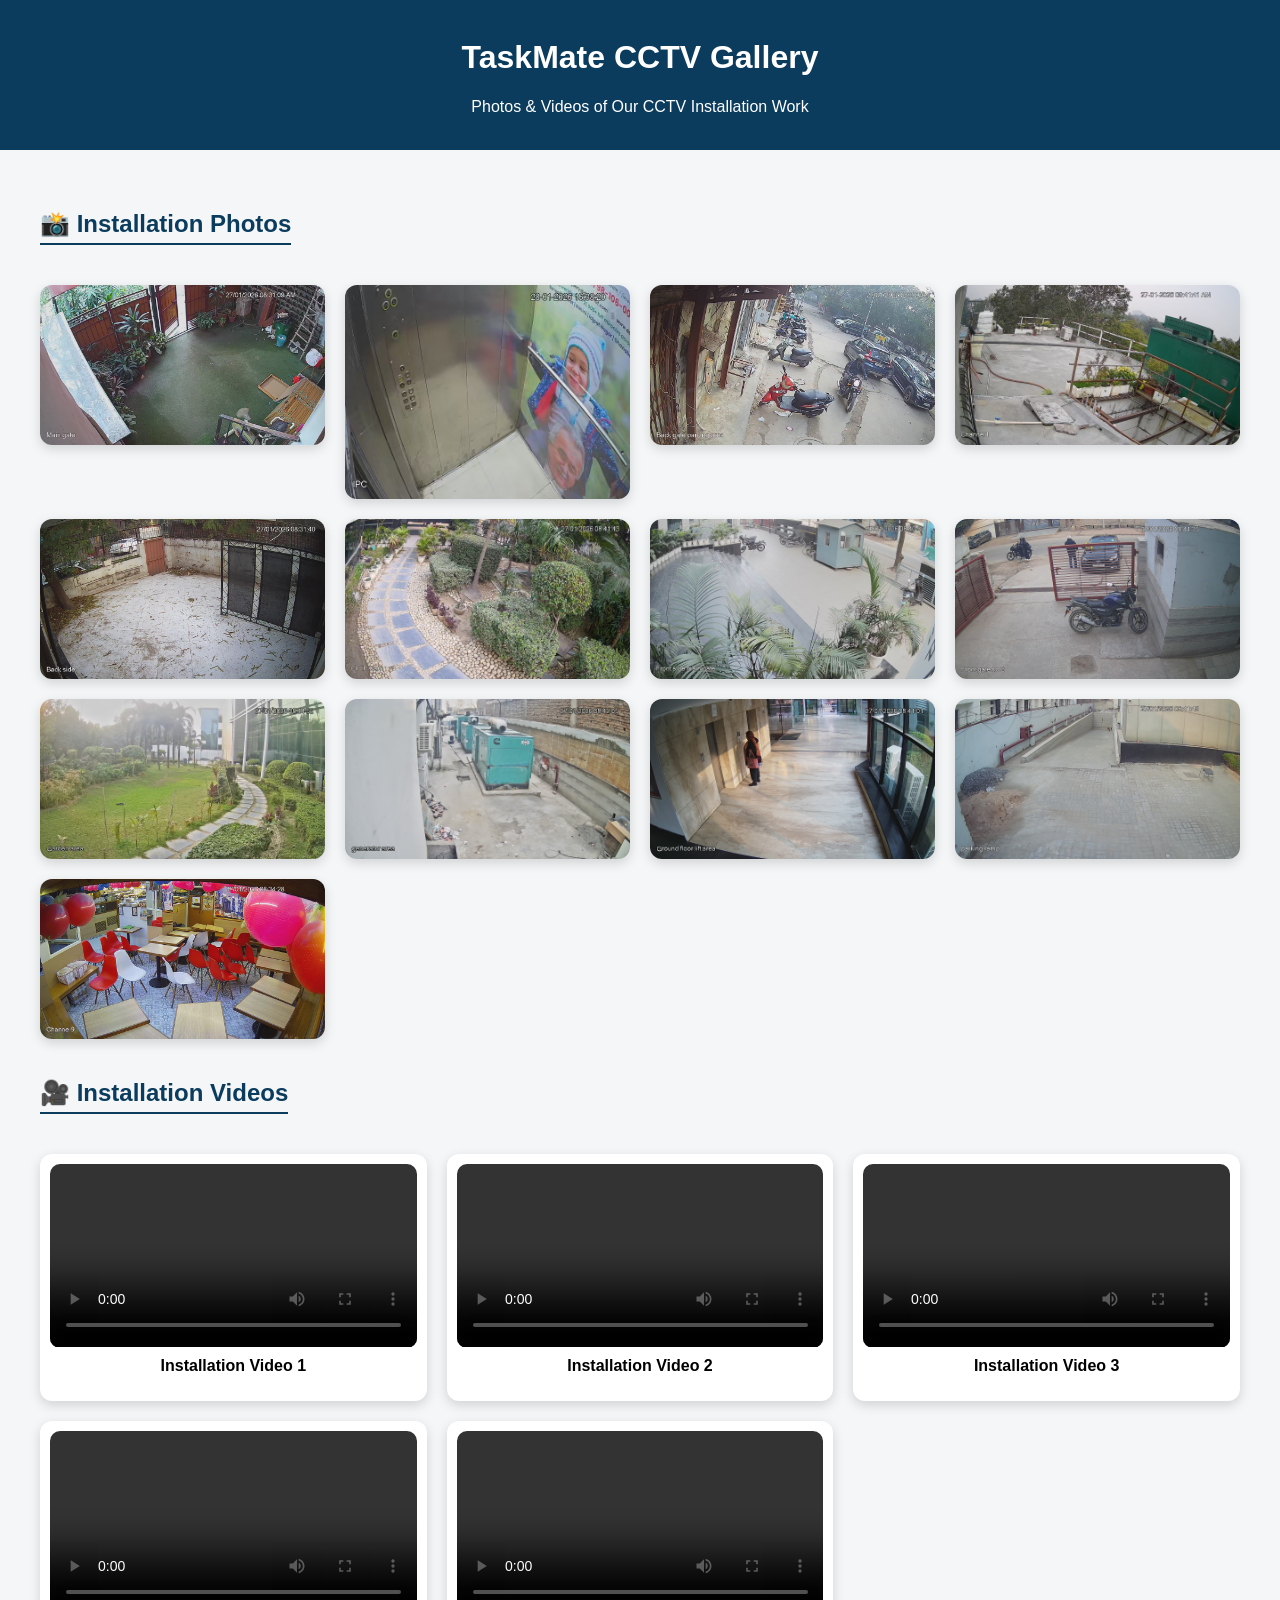
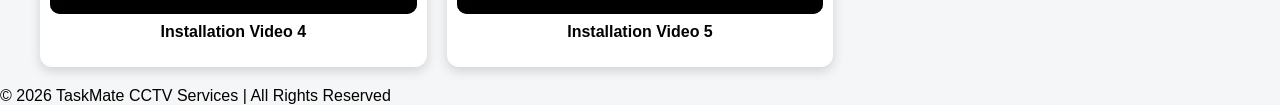
<file: gallery/gallery.html>
<!DOCTYPE html>
<html lang="en">
<head>
<meta charset="UTF-8">
<title>Gallery | TaskMate CCTV Services</title>
<meta name="viewport" content="width=device-width, initial-scale=1.0">
<meta name="description" content="TaskMate CCTV installation gallery – photos and videos of our CCTV installation work.">

<style>
body{
  margin:0;
  font-family: Arial, sans-serif;
  background:#f4f6f8;
}

/* HEADER */
header{
  background:#0b3c5d;
  color:#ffffff;
  padding:18px;
  text-align:center;
}

/* MAIN CONTAINER */
.container{
  max-width:1200px;
  margin:auto;
  padding:20px;
}

h2{
  margin-top:40px;
  color:#0b3c5d;
  border-bottom:2px solid #0b3c5d;
  display:inline-block;
  padding-bottom:5px;
}

/* PHOTO GRID */
.photo-grid{
  display:grid;
  grid-template-columns:repeat(auto-fit, minmax(250px,1fr));
  gap:20px;
  margin-top:20px;
}

.photo-grid img{
  width:100%;
  border-radius:12px;
  box-shadow:0 4px 12px rgba(0,0,0,0.15);
  transition:transform 0.3s ease;
}

.photo-grid img:hover{
  transform:scale(1.05);
}

/* VIDEO GRID */
.video-grid{
  display:grid;
  grid-template-columns:repeat(auto-fit, minmax(300px,1fr));
  gap:20px;
  margin-top:20px;
}

.video-box{
  background:#fff;
  padding:10px;
  border-radius:12px;
  box-shadow:0 4px 12px rgba(0,0,0,0.15);
}

video{
  width:100%;
  border-radius:10px;
}

/* VIDEO CAPTION */
.video-box p{
  text-align:center;
  margin-top:5px;
  font-weight:bold;
}

/* BACK BUTTON */
.back-home{
  text-align:center;
  margin-top:40px;
}


}

/* FOOTER */
footer{
  margin-top:40px;
  padding:15px;
  background:#eaeaea;
  text-align:center;
  font-size:14px;
}
</style>
</head>

<body oncontextmenu="return false">

<header>
  <h1>TaskMate CCTV Gallery</h1>
  <p>Photos & Videos of Our CCTV Installation Work</p>
</header>

<div class="container">

  <!-- PHOTOS SECTION -->
  <h2>📸 Installation Photos</h2>
  <div class="photo-grid">
    <script>
      for(let i=1;i<=13;i++){
        document.write(`<img src="photos/Demo${i}.jpg" alt="Demo Photo ${i}">`);
      }
    </script>
  </div>

<!-- VIDEOS SECTION -->
<h2>🎥 Installation Videos</h2>

<div class="video-grid">
  <script>
    for(let i = 1; i <= 5; i++){
      document.write(`
        <div class="video-box">
          <video controls
            controlsList="nodownload"
            disablePictureInPicture
            preload="metadata"
            oncontextmenu="return false">
            <source src="videos/Video${i}.mp4" type="video/mp4">
            Your browser does not support the video tag.
          </video>
          <p>Installation Video ${i}</p>
        </div>
      `);
    }
  </script>
</div>

</div>

<footer>
  © 2026 TaskMate CCTV Services | All Rights Reserved
</footer>

</body>
</html>
</file>
